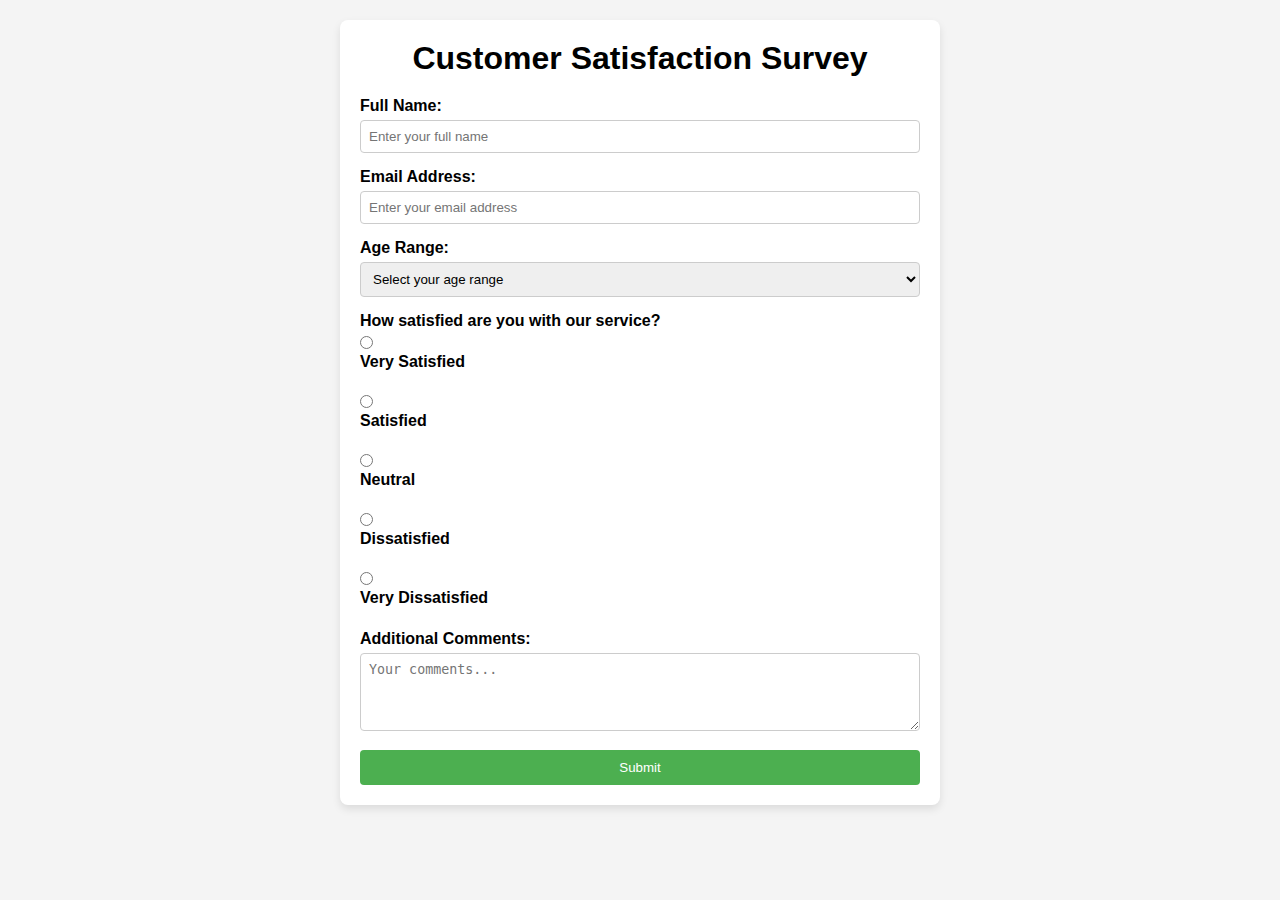
<file: SURVEYFORM/index.html>
<!DOCTYPE html>
<html lang="en">
<head>
  <meta charset="UTF-8">
  <meta name="viewport" content="width=device-width, initial-scale=1.0">
  <title>Survey Form</title>
  <link rel="stylesheet" href="styles.css">
</head>
<body>

  <div class="form-container">
    <h1>Customer Satisfaction Survey</h1>
    <form action="#" method="post" id="survey-form">
      <label for="name">Full Name:</label>
      <input type="text" id="name" name="name" required placeholder="Enter your full name">
      
      <label for="email">Email Address:</label>
      <input type="email" id="email" name="email" required placeholder="Enter your email address">
      
      <label for="age">Age Range:</label>
      <select id="age" name="age" required>
        <option value="">Select your age range</option>
        <option value="18-24">18-24</option>
        <option value="25-34">25-34</option>
        <option value="35-44">35-44</option>
        <option value="45-54">45-54</option>
        <option value="55+">55+</option>
      </select>
      
      <label for="satisfaction">How satisfied are you with our service?</label>
      <input type="radio" id="very-satisfied" name="satisfaction" value="Very Satisfied" required>
      <label for="very-satisfied">Very Satisfied</label><br>
      <input type="radio" id="satisfied" name="satisfaction" value="Satisfied">
      <label for="satisfied">Satisfied</label><br>
      <input type="radio" id="neutral" name="satisfaction" value="Neutral">
      <label for="neutral">Neutral</label><br>
      <input type="radio" id="dissatisfied" name="satisfaction" value="Dissatisfied">
      <label for="dissatisfied">Dissatisfied</label><br>
      <input type="radio" id="very-dissatisfied" name="satisfaction" value="Very Dissatisfied">
      <label for="very-dissatisfied">Very Dissatisfied</label><br>
      
      <label for="comments">Additional Comments:</label>
      <textarea id="comments" name="comments" placeholder="Your comments..." rows="4"></textarea>

      <button type="submit">Submit</button>
    </form>
  </div>

</body>
</html>
</file>
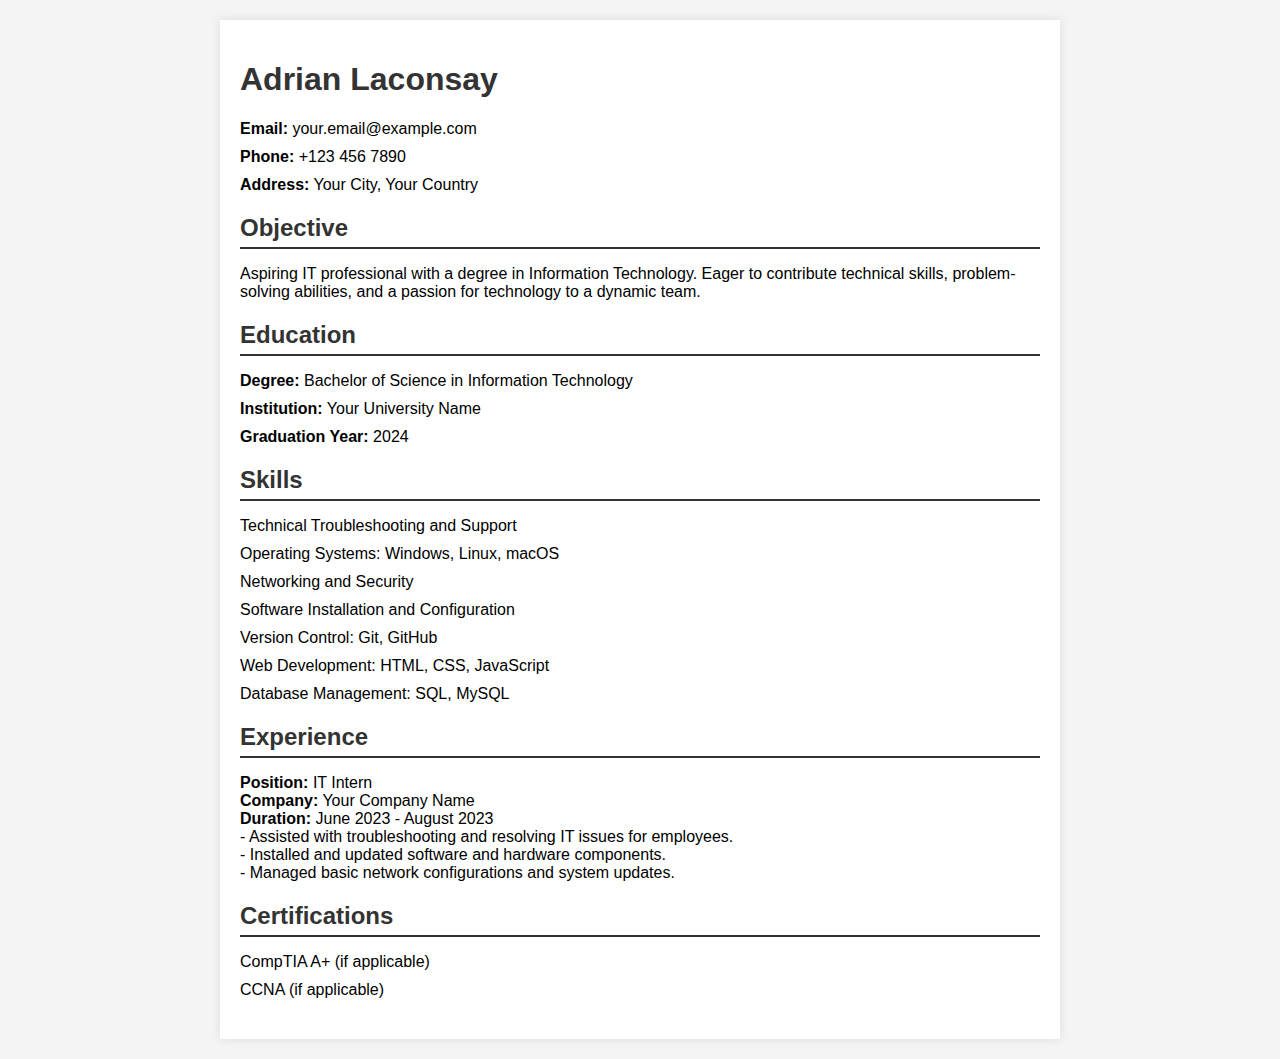
<file: AdrianLResume.html>
<!DOCTYPE html>
<html lang="en">
<head>
    <meta charset="UTF-8">
    <meta name="viewport" content="width=device-width, initial-scale=1.0">
    <meta http-equiv="X-UA-Compatible" content="IE=edge">
    <title>Adrian Laconsay - IT Professional Resume</title>
    <style>
        body {
            font-family: Arial, sans-serif;
            margin: 0;
            padding: 20px;
            background-color: #f4f4f4;
        }
        .container {
            max-width: 800px;
            margin: auto;
            background-color: #fff;
            padding: 20px;
            box-shadow: 0 0 10px rgba(0, 0, 0, 0.1);
        }
        h1, h2 {
            color: #333;
        }
        .section {
            margin-bottom: 20px;
        }
        .section-title {
            font-size: 1.5em;
            margin-bottom: 10px;
            border-bottom: 2px solid #333;
            padding-bottom: 5px;
        }
        .contact-info, .education, .experience, .skills {
            list-style-type: none;
            padding: 0;
        }
        .contact-info li, .education li, .experience li, .skills li {
            margin-bottom: 10px;
        }
        .contact-info li span, .education li span, .experience li span {
            font-weight: bold;
        }
    </style>
</head>
<body>

    <div class="container">
        <h1>Adrian Laconsay</h1>
        <ul class="contact-info">
            <li><span>Email:</span> your.email@example.com</li>
            <li><span>Phone:</span> +123 456 7890</li>
            <li><span>Address:</span> Your City, Your Country</li>
        </ul>

        <div class="section">
            <h2 class="section-title">Objective</h2>
            <p>Aspiring IT professional with a degree in Information Technology. Eager to contribute technical skills, problem-solving abilities, and a passion for technology to a dynamic team.</p>
        </div>

        <div class="section">
            <h2 class="section-title">Education</h2>
            <ul class="education">
                <li><span>Degree:</span> Bachelor of Science in Information Technology</li>
                <li><span>Institution:</span> Your University Name</li>
                <li><span>Graduation Year:</span> 2024</li>
            </ul>
        </div>

        <div class="section">
            <h2 class="section-title">Skills</h2>
            <ul class="skills">
                <li>Technical Troubleshooting and Support</li>
                <li>Operating Systems: Windows, Linux, macOS</li>
                <li>Networking and Security</li>
                <li>Software Installation and Configuration</li>
                <li>Version Control: Git, GitHub</li>
                <li>Web Development: HTML, CSS, JavaScript</li>
                <li>Database Management: SQL, MySQL</li>
            </ul>
        </div>

        <div class="section">
            <h2 class="section-title">Experience</h2>
            <ul class="experience">
                <li>
                    <span>Position:</span> IT Intern<br>
                    <span>Company:</span> Your Company Name<br>
                    <span>Duration:</span> June 2023 - August 2023<br>
                    - Assisted with troubleshooting and resolving IT issues for employees.<br>
                    - Installed and updated software and hardware components.<br>
                    - Managed basic network configurations and system updates.
                </li>
            </ul>
        </div>

        <div class="section">
            <h2 class="section-title">Certifications</h2>
            <ul class="skills">
                <li>CompTIA A+ (if applicable)</li>
                <li>CCNA (if applicable)</li>
            </ul>
        </div>

    </div>

</body>
</html>
</file>
<file: SURVEYFORM/styles.css>
* {
  margin: 0;
  padding: 0;
  box-sizing: border-box;
}

body {
  font-family: Arial, sans-serif;
  background-color: #f4f4f4;
  padding: 20px;
}

h1 {
  text-align: center;
  margin-bottom: 20px;
}

.form-container {
  background-color: #fff;
  border-radius: 8px;
  padding: 20px;
  max-width: 600px;
  margin: 0 auto;
  box-shadow: 0 4px 8px rgba(0, 0, 0, 0.1);
}

label {
  font-weight: bold;
  margin-bottom: 5px;
  display: block;
}

input[type="text"],
input[type="email"],
select,
textarea {
  width: 100%;
  padding: 8px;
  margin-bottom: 15px;
  border: 1px solid #ccc;
  border-radius: 4px;
}

input[type="radio"] {
  margin-right: 8px;
}

button {
  padding: 10px 20px;
  background-color: #4CAF50;
  color: white;
  border: none;
  border-radius: 4px;
  cursor: pointer;
  width: 100%;
}

button:hover {
  background-color: #45a049;
}

textarea {
  resize: vertical;
}

input:focus, select:focus, textarea:focus, button:focus {
  outline: 2px solid #4CAF50;
}
</file>
